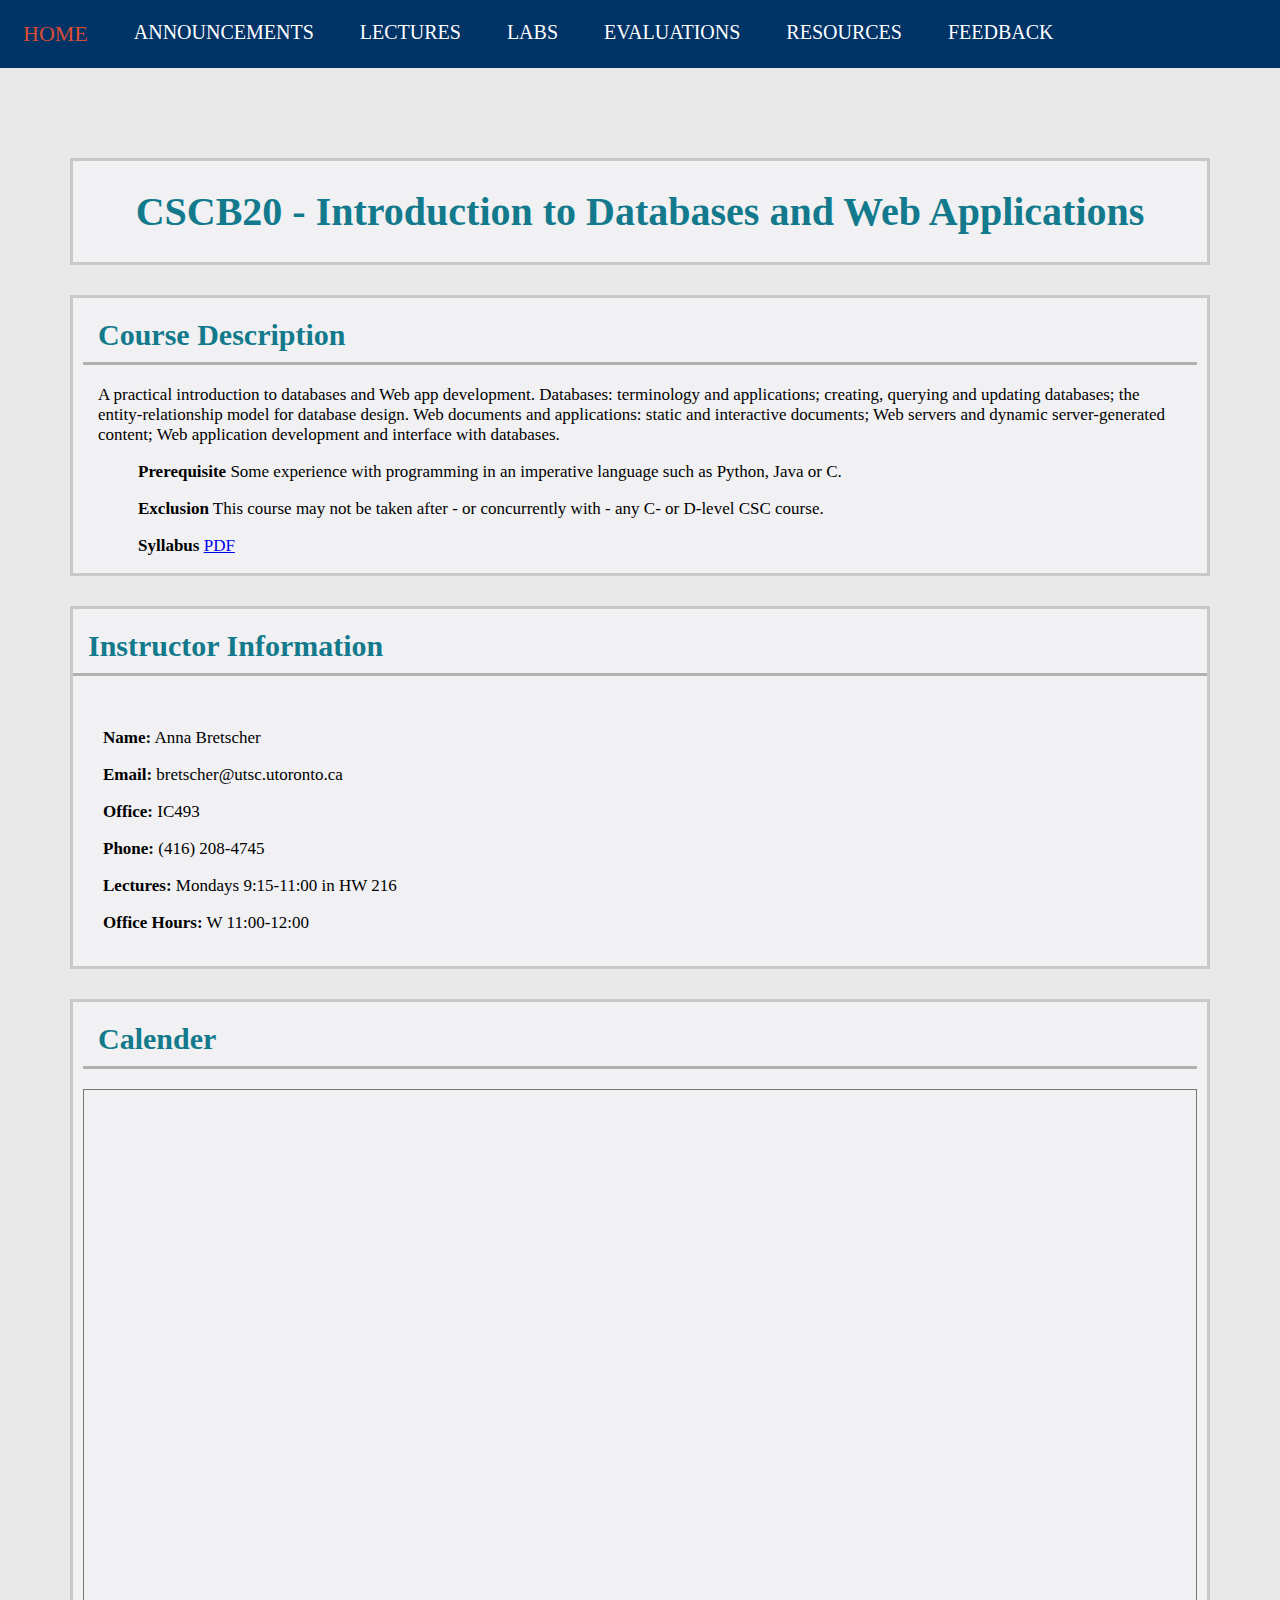
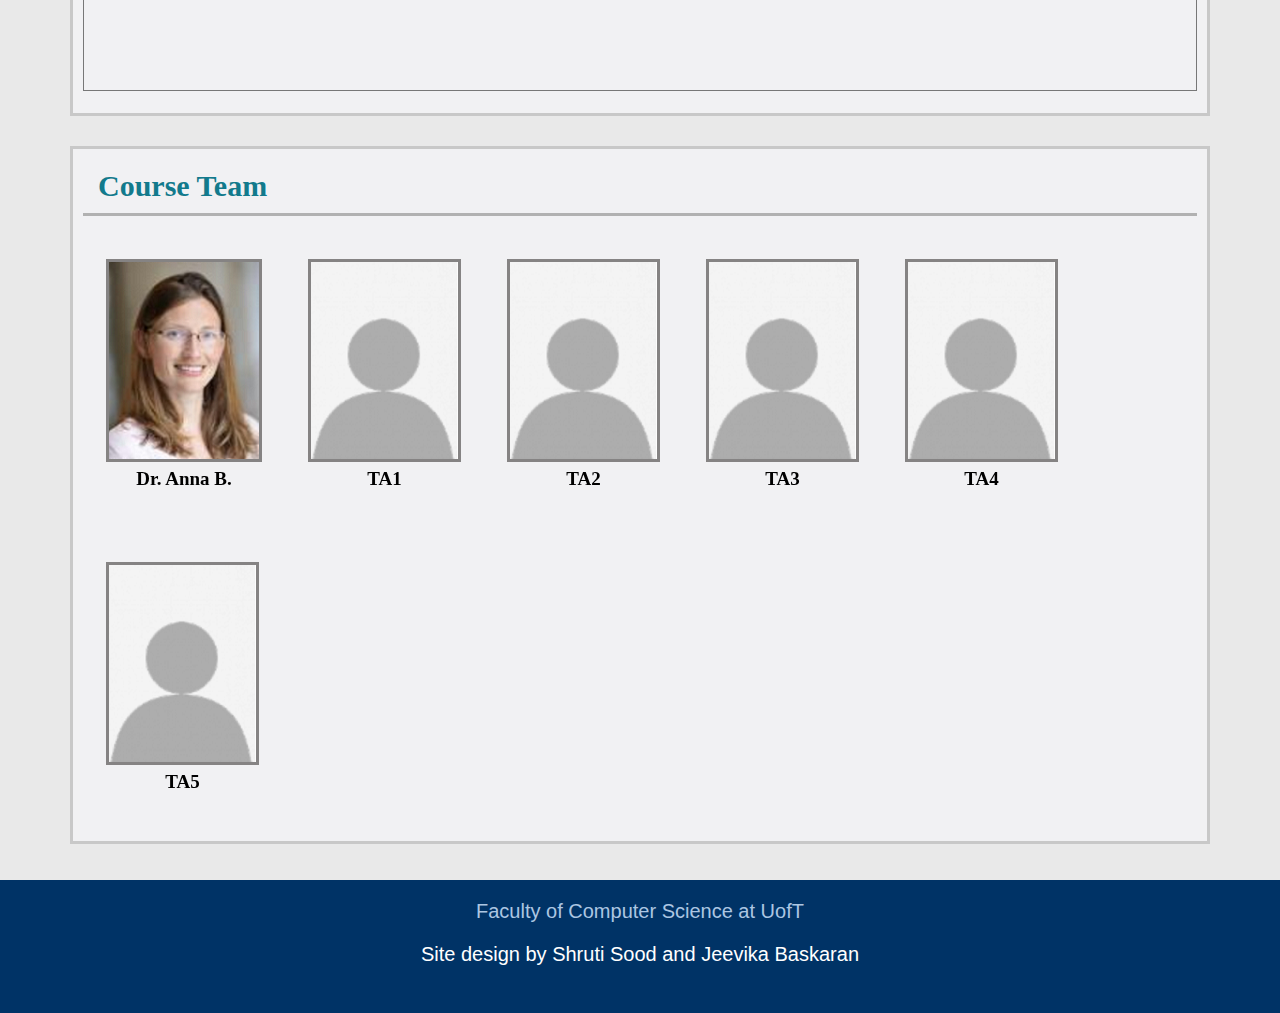
<file: Assignment2/src/index.html>
<!DOCTYPE html>	

<html>

<head>
	
	<title>Home Page</title>

	<link rel="stylesheet" type="text/css" href="static/StyleSheets/index.css">

</head>

<body>
	
	<div class = "navbar">

		<a href="index.html">HOME</a>
		<a href="announcements.html">ANNOUNCEMENTS</a>
		<a href="lectures.html">LECTURES</a>
		<a href="labs.html">LABS</a>
		<a href="evaluations.html">EVALUATIONS</a>
		<a href="resources.html">RESOURCES</a>
		<a href="feedback.html">FEEDBACK</a>

	</div>

	<div class = "main1">
		
		<section class="section1">
			
			<h1> CSCB20 - Introduction to Databases and Web Applications</h1>
		
		</section>
	
	</div>

	<div class = "main2">
		
		<section class="section2">
			
			<h1>Course Description</h1>

			<p>A practical introduction to databases and Web app development. Databases: terminology and applications; creating, querying and updating databases; the entity-relationship model for database design. Web documents and applications: static and interactive documents; Web servers and dynamic server-generated content; Web application development and interface with databases.</p>

			<ul>

				<li><p><strong>Prerequisite</strong> Some experience with programming in an imperative language such as Python, Java or C.</p></li>
				
				<li><p><strong>Exclusion</strong> This course may not be taken after - or concurrently with - any C- or D-level CSC course.</p></li>
				
				<li><p><strong>Syllabus</strong> <a href= static/PDF/Syllabus.pdf> PDF </a></p></li>
			
			</ul>
		
		</section>
	
	</div>

	<div class = "main3">
		
		<section class="section3">
			
			<h1>Instructor Information</h1>
			
			<div class = "AnnaInfo">
				    
				    <ul>
				    	
				    	<li><p><strong>Name:</strong> Anna Bretscher</p></li>
						
						<li><p><strong>Email:</strong> bretscher@utsc.utoronto.ca</p></li>
						
						<li><p><strong>Office:</strong> IC493</p></li>
						
						<li><p><strong>Phone:</strong> (416) 208-4745</p></li>
						
						<li><p><strong>Lectures:</strong> Mondays 9:15-11:00 in HW 216</p></li>
						
						<li><p><strong>Office Hours:</strong> W 11:00-12:00</p></li>
					
					</ul>
			
			</div>

			<br>
			<br>
		
		</section>
	
	</div>

	<div class = "main4">
		
		<section class="section4">
			
			<h1>Calender</h1>
			
			<div>
				
				<iframe src="https://calendar.google.com/calendar/embed?height=600&amp;wkst=1&amp;bgcolor=%23ffffff&amp;ctz=America%2FToronto&amp;src=Nm1hYzZmMzU3OG50OG10ZzM4M29zY2xqYnNAZ3JvdXAuY2FsZW5kYXIuZ29vZ2xlLmNvbQ&amp;src=MDdqczk4OW1hcXBiOWxlMHVzc2djdTZxcThAZ3JvdXAuY2FsZW5kYXIuZ29vZ2xlLmNvbQ&amp;color=%23D50000&amp;color=%23A79B8E" style="border:solid 1px #777" height="600" frameborder="0" scrolling="no"></iframe>

			</div>
			
			<br>
		
		</section>
	
	</div>

	<div class = "main5">
		
		<section class = "section5">
		
			<h1>Course Team</h1>
		
			<div id = teambox>
		
				<div  id = personbox>
		
					<img class="Img1", src="static/Images/Anna.png">
			
					<h4>Dr. Anna B.</h4>
			
				</div>

				<div  id = personbox>
			
					<img class="Img2", src="static/Images/TA.png">
			
					<h4>TA1</h4>
			
				</div>

				<div id = personbox>
			
					<img class="Img3", src="static/Images/TA.png">
			
					<h4>TA2</h4>
			
				</div>

				<div id = personbox>
			
					<img class="Img4", src="static/Images/TA.png">
			
					<h4>TA3</h4>
			
				</div>

				<div id = personbox>
			
					<img class="Img5", src="static/Images/TA.png">
			
					<h4>TA4</h4>
			
				</div>

				<div id = personbox>
			
					<img class="Img6", src="static/Images/TA.png">
			
					<h4>TA5</h4>
			
				</div>
			
			</div>
		
		</section>
	
	</div>

	<br><br>

	<div class = "footer">
		
		<a href="https://web.cs.toronto.edu/">Faculty of Computer Science at UofT</a>
		
		<p>Site design by Shruti Sood and Jeevika Baskaran</p>
	
	</div>

</body>

</html>
</file>
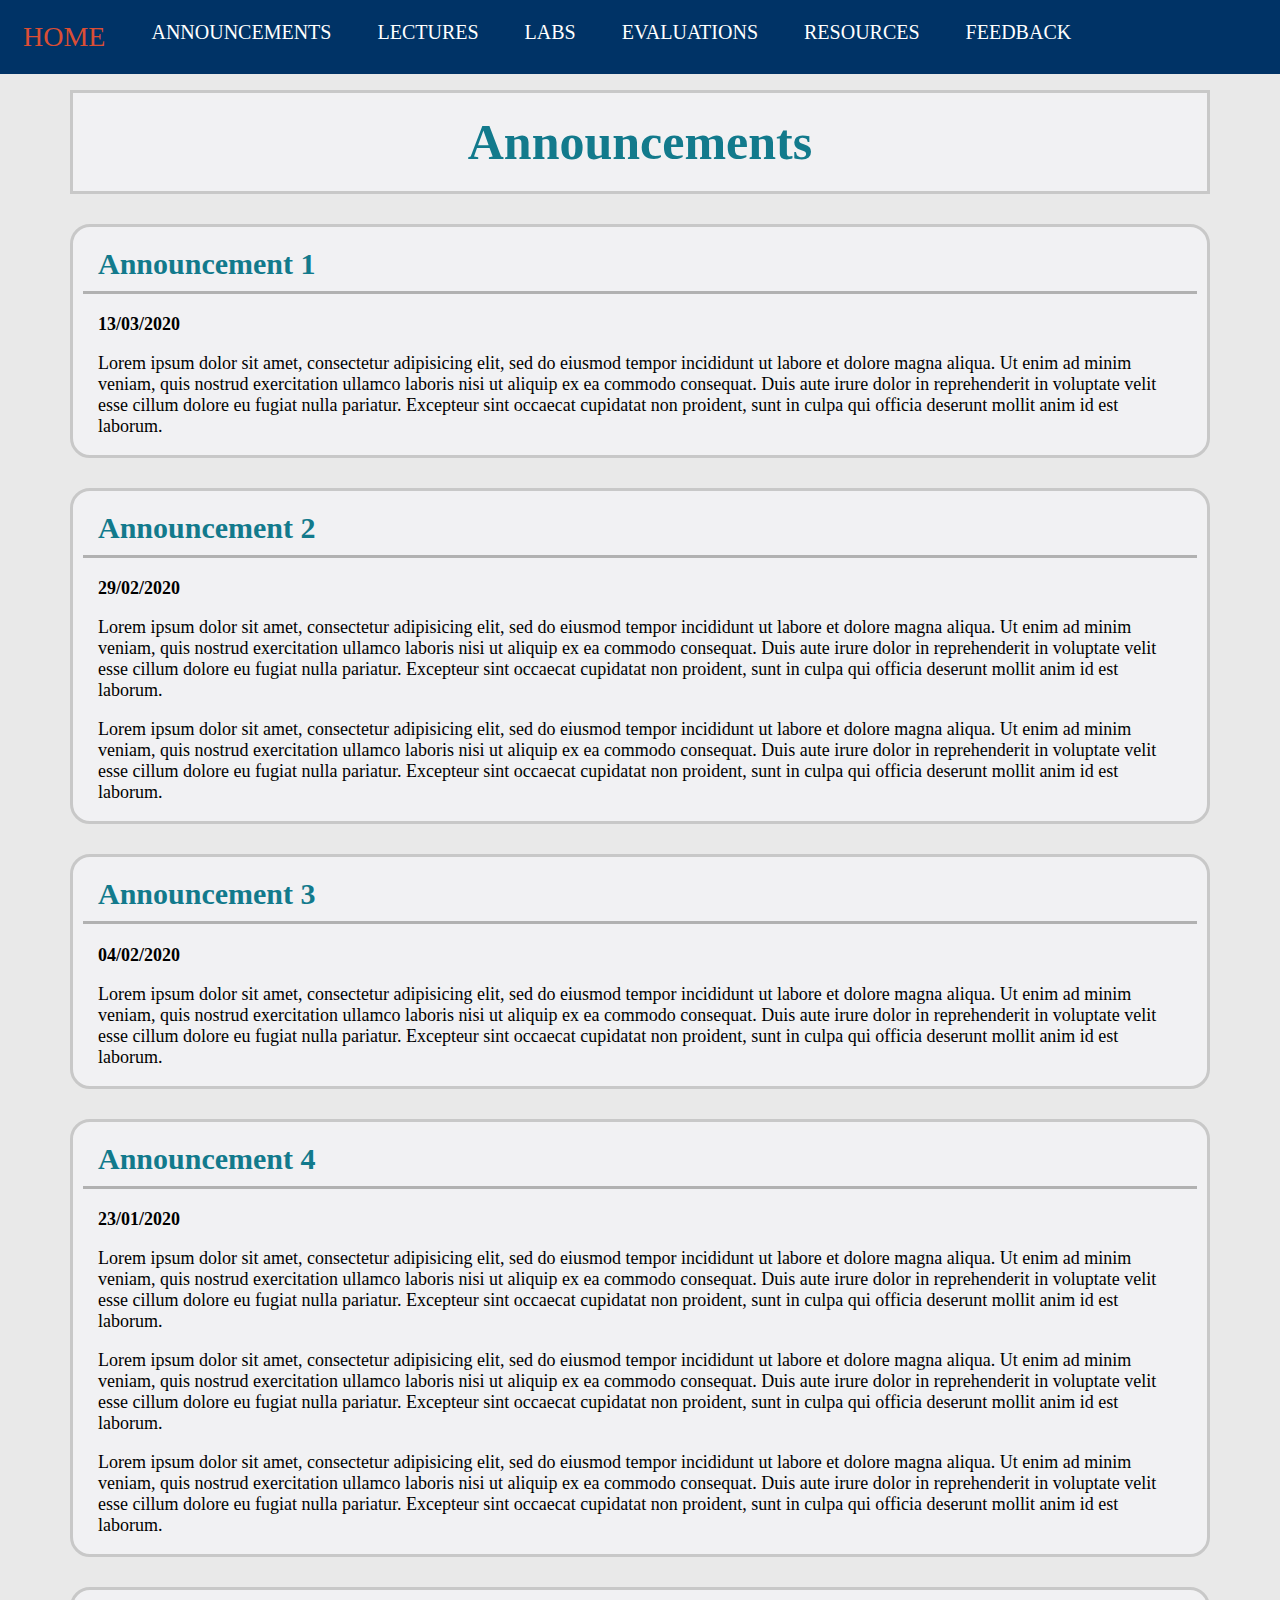
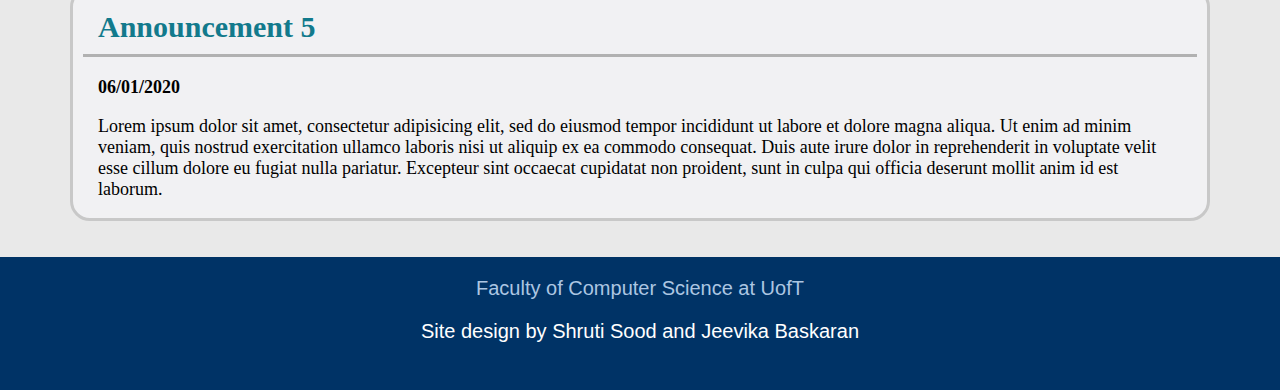
<file: Assignment2/src/announcements.html>
<!DOCTYPE html>	

<html>

<head>
	
	<title>Announcements</title>
	
	<link rel="stylesheet" type="text/css" href="static/StyleSheets/announcements.css">

</head>

<body>
	
	<div class = "navbar">

		<a href="index.html">HOME</a>
		<a href="announcements.html">ANNOUNCEMENTS</a>
		<a href="lectures.html">LECTURES</a>
		<a href="labs.html">LABS</a>
		<a href="evaluations.html">EVALUATIONS</a>
		<a href="resources.html">RESOURCES</a>
		<a href="feedback.html">FEEDBACK</a>
	
	</div>

	<div class = "main1">
		
		<section class="section1">
			
			<h1> Announcements</h1>
		
		</section>
	</div>

	<div class = "main2">
		
		<section class="section2">
			
			<h1>Announcement 1</h1>

			<p><strong>13/03/2020</strong></p>

			<p>Lorem ipsum dolor sit amet, consectetur adipisicing elit, sed do eiusmod
			tempor incididunt ut labore et dolore magna aliqua. Ut enim ad minim veniam,
			quis nostrud exercitation ullamco laboris nisi ut aliquip ex ea commodo
			consequat. Duis aute irure dolor in reprehenderit in voluptate velit esse
			cillum dolore eu fugiat nulla pariatur. Excepteur sint occaecat cupidatat non
			proident, sunt in culpa qui officia deserunt mollit anim id est laborum.<p>
		</section>

	</div>

	<div class = "main3">
		
		<section class="section3">
			
			<h1>Announcement 2</h1>

			<p><strong>29/02/2020</strong></p>

			<p>Lorem ipsum dolor sit amet, consectetur adipisicing elit, sed do eiusmod
			tempor incididunt ut labore et dolore magna aliqua. Ut enim ad minim veniam,
			quis nostrud exercitation ullamco laboris nisi ut aliquip ex ea commodo
			consequat. Duis aute irure dolor in reprehenderit in voluptate velit esse
			cillum dolore eu fugiat nulla pariatur. Excepteur sint occaecat cupidatat non
			proident, sunt in culpa qui officia deserunt mollit anim id est laborum.<p>
			
			<p>Lorem ipsum dolor sit amet, consectetur adipisicing elit, sed do eiusmod
			tempor incididunt ut labore et dolore magna aliqua. Ut enim ad minim veniam,
			quis nostrud exercitation ullamco laboris nisi ut aliquip ex ea commodo
			consequat. Duis aute irure dolor in reprehenderit in voluptate velit esse
			cillum dolore eu fugiat nulla pariatur. Excepteur sint occaecat cupidatat non
			proident, sunt in culpa qui officia deserunt mollit anim id est laborum.<p>
		
		</section>
	
	</div>

	<div class = "main4">
		
		<section class="section4">
			
			<h1>Announcement 3</h1>

			<p><strong>04/02/2020</strong></p>
			
			<p>Lorem ipsum dolor sit amet, consectetur adipisicing elit, sed do eiusmod
			tempor incididunt ut labore et dolore magna aliqua. Ut enim ad minim veniam,
			quis nostrud exercitation ullamco laboris nisi ut aliquip ex ea commodo
			consequat. Duis aute irure dolor in reprehenderit in voluptate velit esse
			cillum dolore eu fugiat nulla pariatur. Excepteur sint occaecat cupidatat non
			proident, sunt in culpa qui officia deserunt mollit anim id est laborum.<p>
		
		</section>
	
	</div>

	<div class = "main5">
		
		<section class = "section5">
			
			<h1>Announcement 4</h1>

			<p><strong>23/01/2020</strong></p>

			<p>Lorem ipsum dolor sit amet, consectetur adipisicing elit, sed do eiusmod
			tempor incididunt ut labore et dolore magna aliqua. Ut enim ad minim veniam,
			quis nostrud exercitation ullamco laboris nisi ut aliquip ex ea commodo
			consequat. Duis aute irure dolor in reprehenderit in voluptate velit esse
			cillum dolore eu fugiat nulla pariatur. Excepteur sint occaecat cupidatat non
			proident, sunt in culpa qui officia deserunt mollit anim id est laborum.<p>
			
			<p>Lorem ipsum dolor sit amet, consectetur adipisicing elit, sed do eiusmod
			tempor incididunt ut labore et dolore magna aliqua. Ut enim ad minim veniam,
			quis nostrud exercitation ullamco laboris nisi ut aliquip ex ea commodo
			consequat. Duis aute irure dolor in reprehenderit in voluptate velit esse
			cillum dolore eu fugiat nulla pariatur. Excepteur sint occaecat cupidatat non
			proident, sunt in culpa qui officia deserunt mollit anim id est laborum.<p>
			
			<p>Lorem ipsum dolor sit amet, consectetur adipisicing elit, sed do eiusmod
			tempor incididunt ut labore et dolore magna aliqua. Ut enim ad minim veniam,
			quis nostrud exercitation ullamco laboris nisi ut aliquip ex ea commodo
			consequat. Duis aute irure dolor in reprehenderit in voluptate velit esse
			cillum dolore eu fugiat nulla pariatur. Excepteur sint occaecat cupidatat non
			proident, sunt in culpa qui officia deserunt mollit anim id est laborum.<p>
		
		</section>
	
	</div>

	<div class = "main6">
		
		<section class = "section6">
			
			<h1>Announcement 5</h1>

			<p><strong>06/01/2020</strong></p>

			<p>Lorem ipsum dolor sit amet, consectetur adipisicing elit, sed do eiusmod
			tempor incididunt ut labore et dolore magna aliqua. Ut enim ad minim veniam,
			quis nostrud exercitation ullamco laboris nisi ut aliquip ex ea commodo
			consequat. Duis aute irure dolor in reprehenderit in voluptate velit esse
			cillum dolore eu fugiat nulla pariatur. Excepteur sint occaecat cupidatat non
			proident, sunt in culpa qui officia deserunt mollit anim id est laborum.<p>
		
		</section>
	
	</div>

	<br>
	<br>
	
	<div class = "footer">
		
		<a href="https://web.cs.toronto.edu/">Faculty of Computer Science at UofT</a>
		
		<p>Site design by Shruti Sood and Jeevika Baskaran</p>
	
	</div>

</body>

</html>
</file>
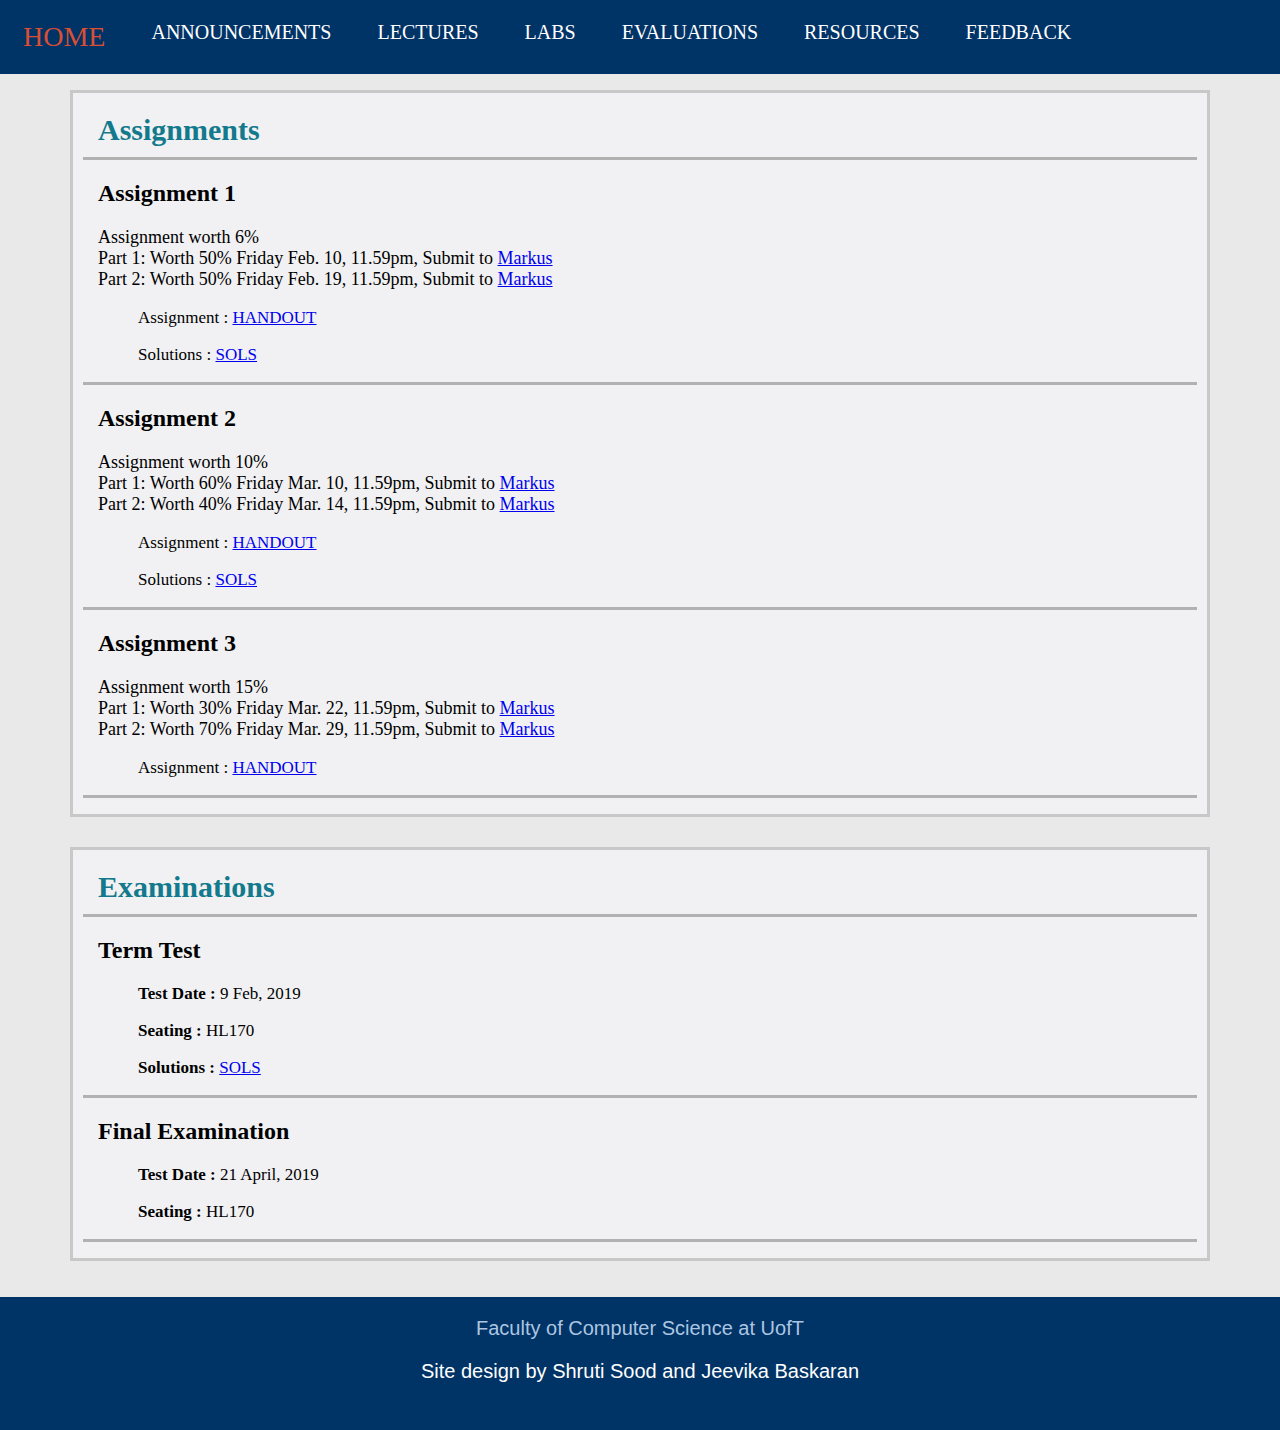
<file: Assignment2/src/evaluations.html>
<!DOCTYPE html>	

<html>

<head>

	<title>	Evaluations</title>

	<link rel="stylesheet" type="text/css" href="static/StyleSheets/evaluations.css">

</head>

<body>

	<div class = "navbar">

		<a href="index.html">HOME</a>
		<a href="announcements.html">ANNOUNCEMENTS</a>
		<a href="lectures.html">LECTURES</a>
		<a href="labs.html">LABS</a>
		<a href="evaluations.html">EVALUATIONS</a>
		<a href="resources.html">RESOURCES</a>
		<a href="feedback.html">FEEDBACK</a>
	
	</div>

	<div class = "main1">
	 
	 	<section class="section2">
			
			<h1>Assignments</h1>

			<h2>Assignment 1</h2>
			
			<p>Assignment worth 6%<br>Part 1: Worth 50% Friday Feb. 10, 11.59pm, Submit to <a href= https://markus.utsc.utoronto.ca/>Markus</a><br>
			Part 2: Worth 50% Friday Feb. 19, 11.59pm, Submit to <a href= https://markus.utsc.utoronto.ca/>Markus</a></p>
			
			<ul>
	 
	 			<li><p>Assignment : <a href= static/PDF/AssgnHandout.pdf>HANDOUT</a></p></li>
	
				<li><p>Solutions : <a href= static/PDF/AssgnSols.pdf>SOLS</a></p></li>
	
			</ul>

			<h2>Assignment 2</h2>
			
			<p>Assignment worth 10%<br>Part 1: Worth 60% Friday Mar. 10, 11.59pm, Submit to <a href= https://markus.utsc.utoronto.ca/>Markus</a><br>
			Part 2: Worth 40% Friday Mar. 14, 11.59pm, Submit to <a href= https://markus.utsc.utoronto.ca/>Markus</a></p>
			
			<ul>
				
				<li><p>Assignment : <a href= static/PDF/AssgnHandout.pdf>HANDOUT</a></p></li>
				
				<li><p>Solutions : <a href= static/PDF/AssgnSols.pdf>SOLS</a></p></li>
			
			</ul>

			<h2>Assignment 3</h2>
			
			<p>Assignment worth 15%<br>Part 1: Worth 30% Friday Mar. 22, 11.59pm, Submit to <a href= https://markus.utsc.utoronto.ca/>Markus</a><br>
			Part 2: Worth 70% Friday Mar. 29, 11.59pm, Submit to <a href= https://markus.utsc.utoronto.ca/>Markus</a></p>
			
			<ul>
				
				<li><p>Assignment : <a href= static/PDF/AssgnHandout.pdf>HANDOUT</a></p></li>
			
			</ul>

		</section>
	
	</div>

	<div class = "main2">
	
		<section class="section2">
			
			<h1>Examinations</h1>

			<h2>Term Test</h2>

			<ul>
	
				<li><p><strong>Test Date : </strong>9 Feb, 2019</p></li>
	
				<li><p><strong>Seating : </strong>HL170</p></li>
	
				<li><p><strong>Solutions : </strong><a href= static/PDF/MidtermSol.pdf>SOLS</a></p></li>
	
			</ul>

			<h2>Final Examination</h2>

			<ul>
	
				<li><p><strong>Test Date : </strong>21 April, 2019</p></li>
	
				<li><p><strong>Seating : </strong>HL170</p></li>
		
			</ul>

		</section>
	
	</div>

	<br>
	<br>
	
	<div class = "footer">
		
		<a href="https://web.cs.toronto.edu/">Faculty of Computer Science at UofT</a>
		
		<p>Site design by Shruti Sood and Jeevika Baskaran</p>
	
	</div>

</body>

</html>
</file>
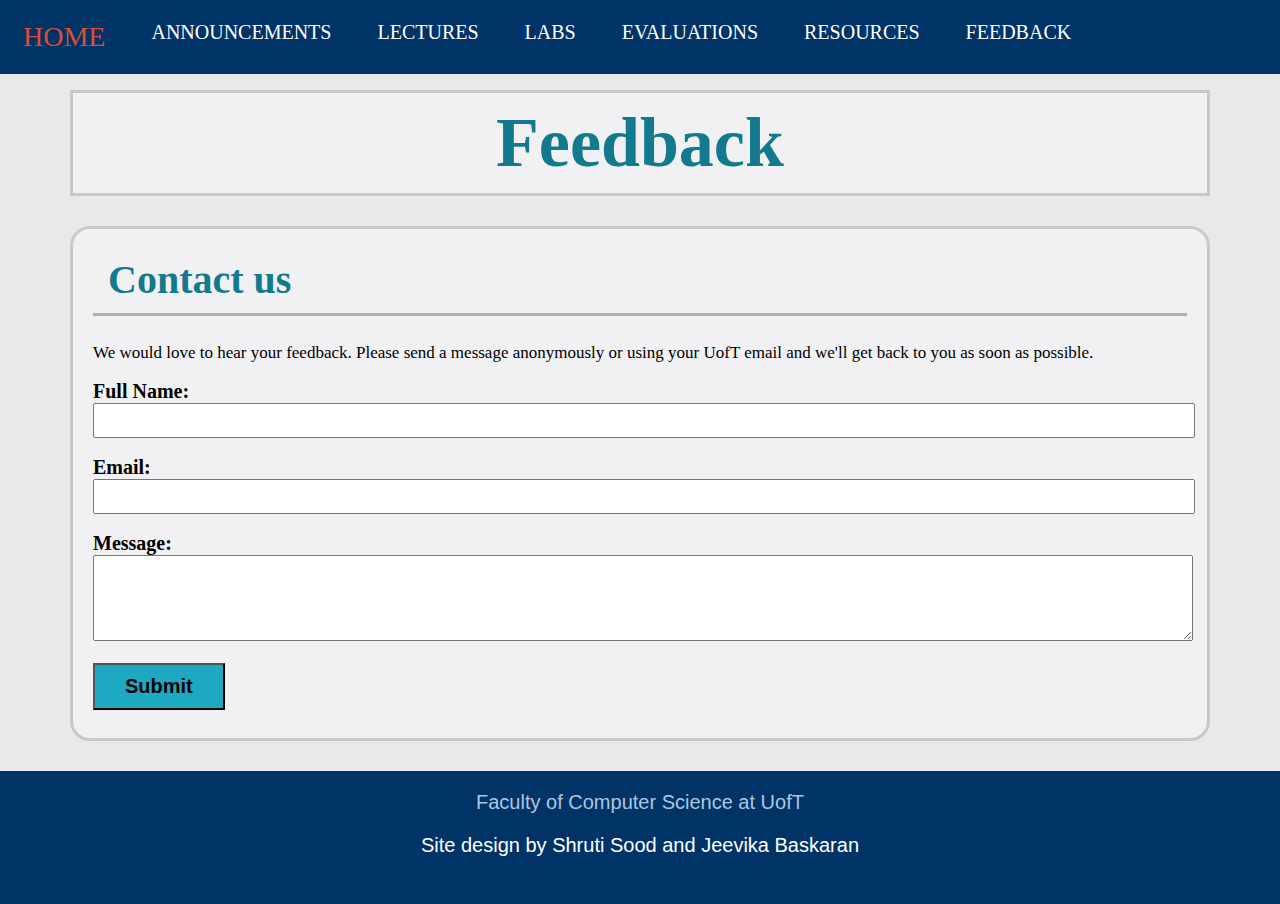
<file: Assignment2/src/feedback.html>
<!DOCTYPE html>	

<html>

<head>

	<title>	Feedback</title>

	<link rel="stylesheet" type="text/css" href="static/StyleSheets/feedback.css">

</head>

<body>

	<div class = "navbar">

		<a href="index.html">HOME</a>
		<a href="announcements.html">ANNOUNCEMENTS</a>
		<a href="lectures.html">LECTURES</a>
		<a href="labs.html">LABS</a>
		<a href="evaluations.html">EVALUATIONS</a>
		<a href="resources.html">RESOURCES</a>
		<a href="feedback.html">FEEDBACK</a>

	</div>


	<div class = "main1">
		
		<section class="section1">
		
			<h1>Feedback</h1>
		
		</section>
	
	</div>

	<div class = "main2">
	
		<section class="section2">
	
			<h1> Contact us </h1>
	
			<p> We would love to hear your feedback. Please send a message anonymously or using your UofT email and we'll get back to you as soon as possible.</p>

			<div class = "formsection">
	
				<form>
	
					<label for = "Fullname"><strong>Full Name: </strong></label>
	
					<input type = "text" id="Fullname" name = "Fullname">
	
					<br> </br>

					<label for = "Email" ><strong>Email: </strong></label>
	
					<input type = "text" id="Email" name = "Email">
	
					<br></br>

					<label for = "Message"><strong>Message: </strong></label>

					<textarea id="Message" name = "Message" style = "height: 80px"></textarea>

					<br></br>

					<input type = "Submit" value = "Submit">

				</form>
			
			</div>
			
			<br>
	
	</section>

</div>

<div class = "footer">
	
	<a href="https://web.cs.toronto.edu/">Faculty of Computer Science at UofT</a>
	
	<p>Site design by Shruti Sood and Jeevika Baskaran</p>

</div>

</body>

</html>
</file>
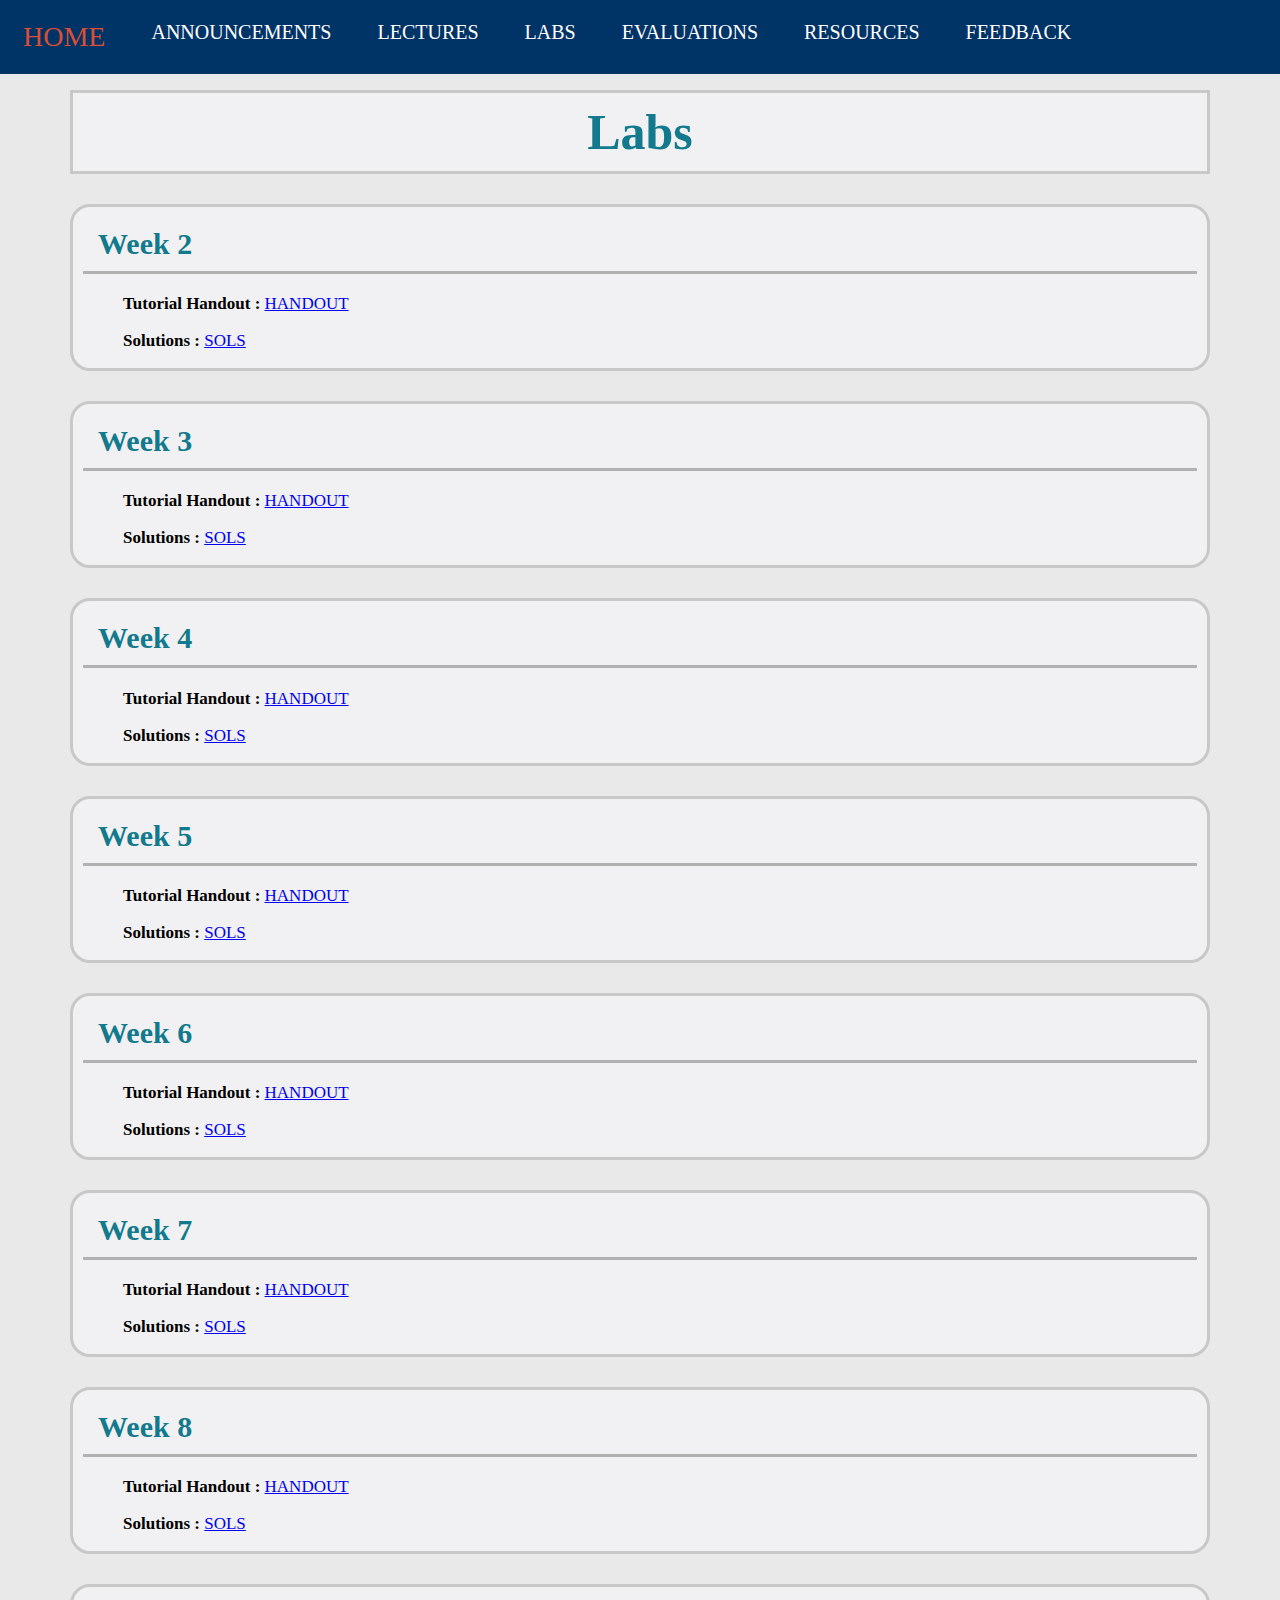
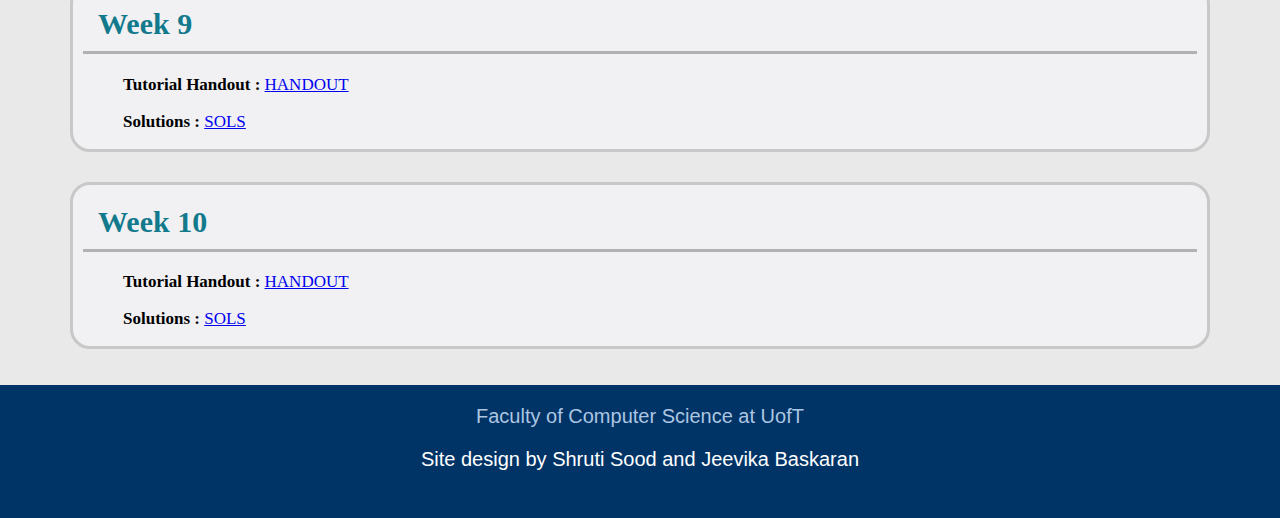
<file: Assignment2/src/labs.html>
<!DOCTYPE html>	

<html>

<head>

	<title>Labs</title>

	<link rel="stylesheet" type="text/css" href="static/StyleSheets/labs.css">

</head>

<body>

	<div class = "navbar">

		<a href="index.html">HOME</a>
		<a href="announcements.html">ANNOUNCEMENTS</a>
		<a href="lectures.html">LECTURES</a>
		<a href="labs.html">LABS</a>
		<a href="evaluations.html">EVALUATIONS</a>
		<a href="resources.html">RESOURCES</a>
		<a href="feedback.html">FEEDBACK</a>

	</div>

	<div class = "main1">

		<section class="section1">

			<h1>Labs</h1>

		</section>

	</div>

	<div class = "main2">
		
		<section class="section2">
			
			<h1>Week 2</h1>

			<ul>
		
				<li><p><strong>Tutorial Handout : </strong><a href= static/PDF/LabHandout.pdf>HANDOUT</a></p></li>
		
				<li><p><strong>Solutions : </strong><a href= static/PDF/LabSol.pdf>SOLS</a></p></li>
		
			</ul>
		
		</section>
	
	</div>

	<div class = "main2">
		
		<section class="section2">
			
			<h1>Week 3</h1>

			<ul>
		 
		 		<li><p><strong>Tutorial Handout : </strong><a href= static/PDF/LabHandout.pdf>HANDOUT</a></p></li>
		
				<li><p><strong>Solutions : </strong><a href= static/PDF/LabSol.pdf>SOLS</a></p></li>
		
			</ul>
		
		</section>
	
	</div>

	<div class = "main2">
	
		<section class="section2">
			
			<h1>Week 4</h1>

			<ul>
	
				<li><p><strong>Tutorial Handout : </strong><a href= static/PDF/LabHandout.pdf>HANDOUT</a></p></li>
	
				<li><p><strong>Solutions : </strong><a href= static/PDF/LabSol.pdf>SOLS</a></p></li>
	
			</ul>
		
		</section>
	
	</div>

	<div class = "main2">
	
		<section class="section2">
			
			<h1>Week 5</h1>

			<ul>
	
				<li><p><strong>Tutorial Handout : </strong><a href= static/PDF/LabHandout.pdf>HANDOUT</a></p></li>
	
				<li><p><strong>Solutions : </strong><a href= static/PDF/LabSol.pdf>SOLS</a></p></li>
		
		</section>
	
	</div>

	<div class = "main2">
	
		<section class="section2">
			
			<h1>Week 6</h1>

			<ul>
	
				<li><p><strong>Tutorial Handout : </strong><a href= static/PDF/LabHandout.pdf>HANDOUT</a></p></li>
	
				<li><p><strong>Solutions : </strong><a href= static/PDF/LabSol.pdf>SOLS</a></p></li>
	
			</ul>
		
		</section>
	
	</div>

	<div class = "main2">
	
		<section class="section2">
			
			<h1>Week 7</h1>

			<ul>
				
				<li><p><strong>Tutorial Handout : </strong><a href= static/PDF/LabHandout.pdf>HANDOUT</a></p></li>
				
				<li><p><strong>Solutions : </strong><a href= static/PDF/LabSol.pdf>SOLS</a></p></li>
			
			</ul>
		
		</section>
	
	</div>

	<div class = "main2">
		
		<section class="section2">
			
			<h1>Week 8</h1>

			<ul>
				
				<li><p><strong>Tutorial Handout : </strong><a href= static/PDF/LabHandout.pdf>HANDOUT</a></p></li>
				
				<li><p><strong>Solutions : </strong><a href= static/PDF/LabSol.pdf>SOLS</a></p></li>
			
			</ul>
		
		</section>
	
	</div>

	<div class = "main2">
		
		<section class="section2">
			
			<h1>Week 9</h1>

			<ul>
		
				<li><p><strong>Tutorial Handout : </strong><a href= static/PDF/LabHandout.pdf>HANDOUT</a></p></li>
		
				<li><p><strong>Solutions : </strong><a href= static/PDF/LabSol.pdf>SOLS</a></p></li>
		
			</ul>
		
		</section>
	
	</div>

	<div class = "main2">
		
		<section class="section2">
			
			<h1>Week 10</h1>

			<ul>
				
				<li><p><strong>Tutorial Handout : </strong><a href= static/PDF/LabHandout.pdf>HANDOUT</a></p></li>
				
				<li><p><strong>Solutions : </strong><a href= static/PDF/LabSol.pdf>SOLS</a></p></li>
			
			</ul>
		
		</section>
	
	</div>

	
	<br>
	<br>

	<div class = "footer">
		
		<a href="https://web.cs.toronto.edu/">Faculty of Computer Science at UofT</a>
		
		<p>Site design by Shruti Sood and Jeevika Baskaran</p>
	
	</div>

</body>

</html>
</file>
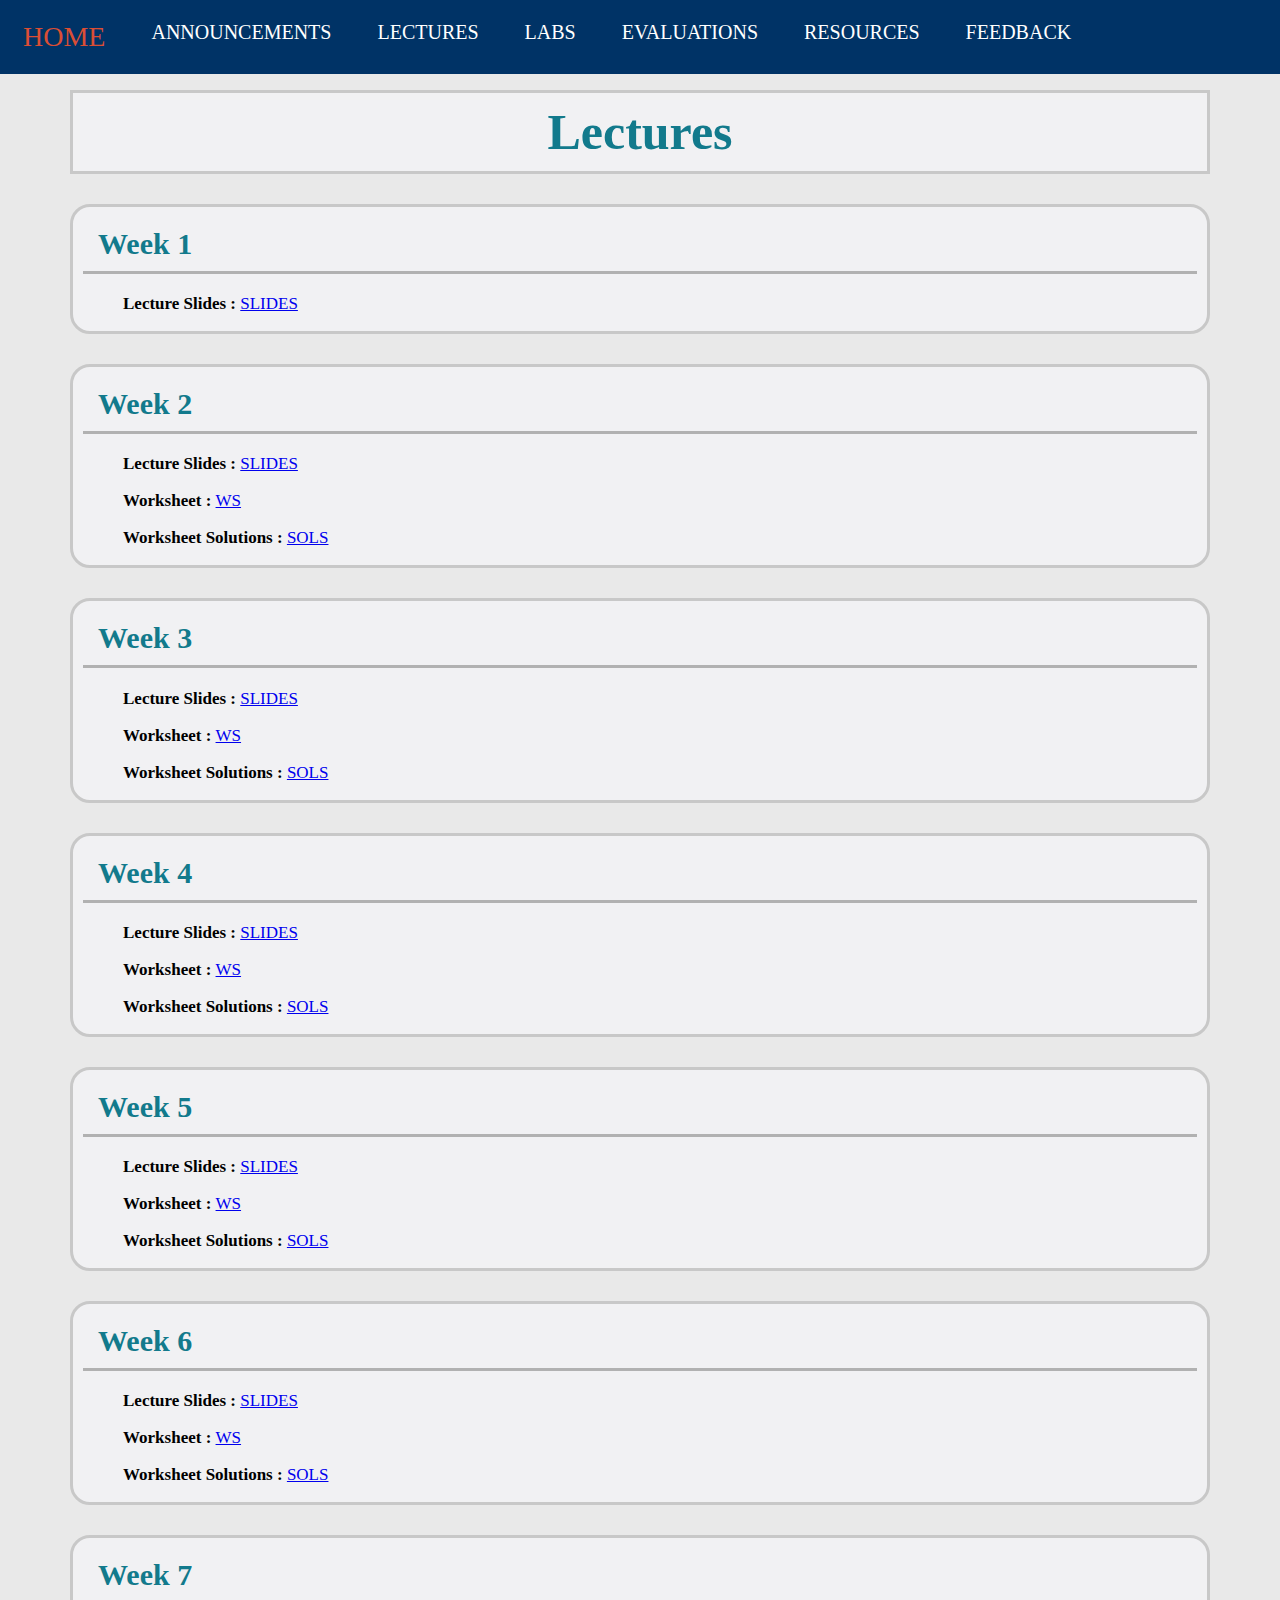
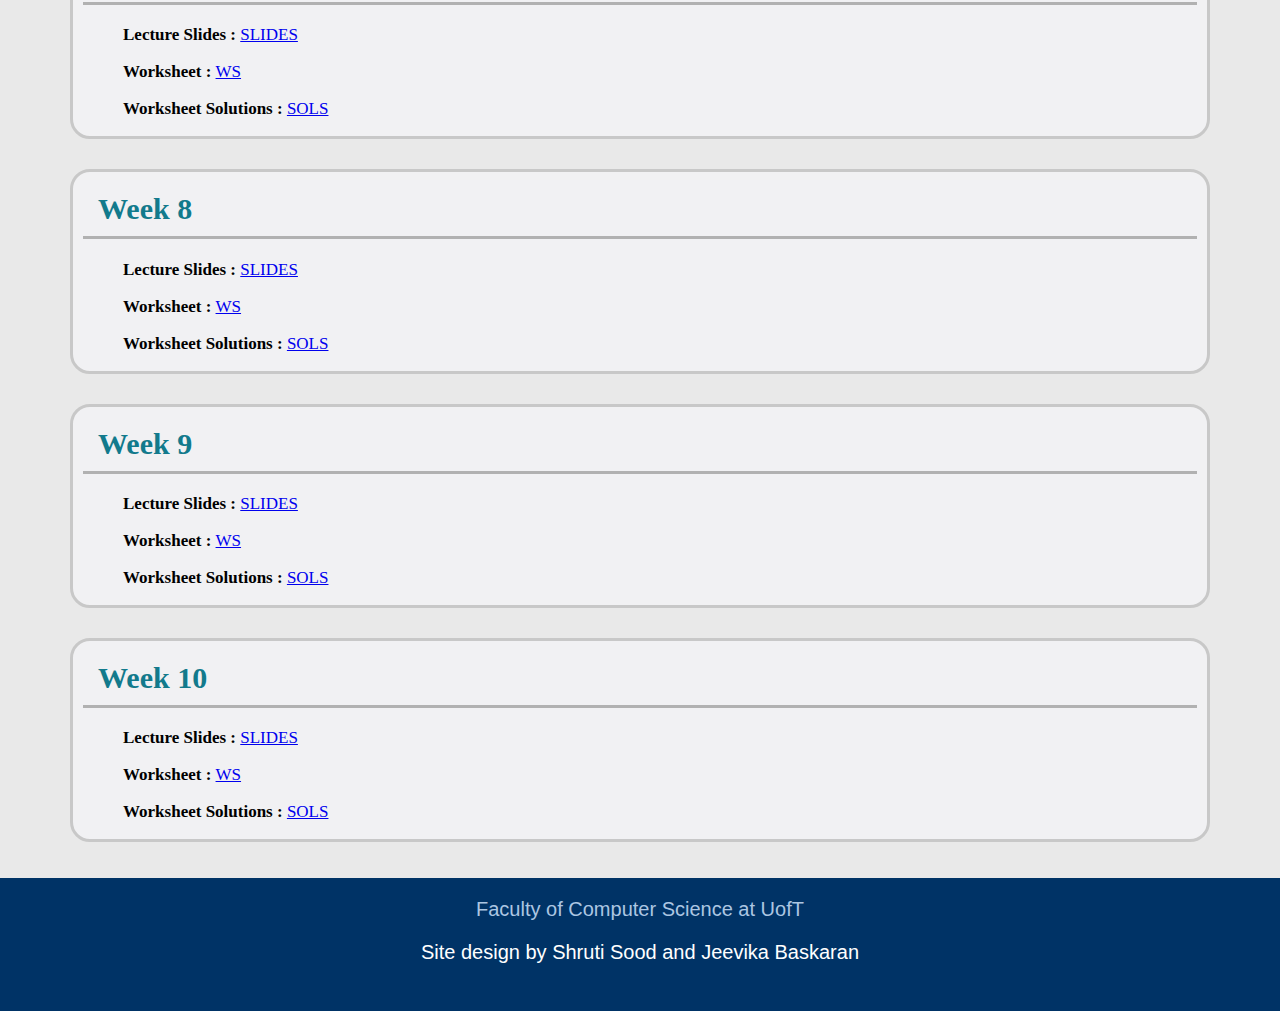
<file: Assignment2/src/lectures.html>
<!DOCTYPE html>	

<html>

<head>

	<title>Lectures</title>

	<link rel="stylesheet" type="text/css" href="static/StyleSheets/lectures.css">

</head>

<body>

	<div class = "navbar">

		<a href="index.html">HOME</a>
		<a href="announcements.html">ANNOUNCEMENTS</a>
		<a href="lectures.html">LECTURES</a>
		<a href="labs.html">LABS</a>
		<a href="evaluations.html">EVALUATIONS</a>
		<a href="resources.html">RESOURCES</a>
		<a href="feedback.html">FEEDBACK</a>

	</div>

	<div class = "main1">

		<section class="section1">

			<h1>Lectures</h1>

		</section>

	</div>

	<div class = "main2">

		<section class="section2">
			
			<h1>Week 1</h1>

			<ul>

				<li><p><strong>Lecture Slides : </strong><a href= static/PDF/LectureSlides.pdf>SLIDES</a></p></li>

			</ul>
		
		</section>

	</div>

	<div class = "main2">

		<section class="section2">
			
			<h1>Week 2</h1>

			<ul>

				<li><p><strong>Lecture Slides : </strong><a href= static/PDF/LectureSlides.pdf>SLIDES</a></p></li>
				
				<li><p><strong>Worksheet : </strong><a href= static/PDF/Worksheet.pdf>WS</a></p></li>
				
				<li><p><strong>Worksheet Solutions : </strong><a href= static/PDF/WorksheetSol.pdf>SOLS</a></p></li>

			</ul>
		
		</section>
	
	</div>

	<div class = "main2">

		<section class="section2">
			
			<h1>Week 3</h1>

			<ul>

				<li><p><strong>Lecture Slides : </strong><a href= static/PDF/LectureSlides.pdf>SLIDES</a></p></li>

				<li><p><strong>Worksheet : </strong><a href= static/PDF/Worksheet.pdf>WS</a></p></li>

				<li><p><strong>Worksheet Solutions : </strong><a href= static/PDF/WorksheetSol.pdf>SOLS</a></p></li>

			</ul>
		
		</section>

	</div>

	<div class = "main2">

		<section class="section2">
			
			<h1>Week 4</h1>

			<ul>

				<li><p><strong>Lecture Slides : </strong><a href= static/PDF/LectureSlides.pdf>SLIDES</a></p></li>

				<li><p><strong>Worksheet : </strong><a href= static/PDF/Worksheet.pdf>WS</a></p></li>

				<li><p><strong>Worksheet Solutions : </strong><a href= static/PDF/WorksheetSol.pdf>SOLS</a></p></li>

			</ul>
		
		</section>

	</div>

	<div class = "main2">

		<section class="section2">
			
			<h1>Week 5</h1>

			<ul>

				<li><p><strong>Lecture Slides : </strong><a href= static/PDF/LectureSlides.pdf>SLIDES</a></p></li>

				<li><p><strong>Worksheet : </strong><a href= static/PDF/Worksheet.pdf>WS</a></p></li>

				<li><p><strong>Worksheet Solutions : </strong><a href= static/PDF/WorksheetSol.pdf>SOLS</a></p></li>

			</ul>
		
		</section>

	</div>

	<div class = "main2">

		<section class="section2">
			
			<h1>Week 6</h1>

			<ul>

				<li><p><strong>Lecture Slides : </strong><a href= static/PDF/LectureSlides.pdf>SLIDES</a></p></li>

				<li><p><strong>Worksheet : </strong><a href= static/PDF/Worksheet.pdf>WS</a></p></li>

				<li><p><strong>Worksheet Solutions : </strong><a href= static/PDF/WorksheetSol.pdf>SOLS</a></p></li>

			</ul>
		
		</section>

	</div>

	<div class = "main2">

		<section class="section2">
			
			<h1>Week 7</h1>

			<ul>

				<li><p><strong>Lecture Slides : </strong><a href= static/PDF/LectureSlides.pdf>SLIDES</a></p></li>

				<li><p><strong>Worksheet : </strong><a href= static/PDF/Worksheet.pdf>WS</a></p></li>

				<li><p><strong>Worksheet Solutions : </strong><a href= static/PDF/WorksheetSol.pdf>SOLS</a></p></li>

			</ul>
		
		</section>

	</div>

	<div class = "main2">

		<section class="section2">
			
			<h1>Week 8</h1>

			<ul>

				<li><p><strong>Lecture Slides : </strong><a href= static/PDF/LectureSlides.pdf>SLIDES</a></p></li>

				<li><p><strong>Worksheet : </strong><a href= static/PDF/Worksheet.pdf>WS</a></p></li>

				<li><p><strong>Worksheet Solutions : </strong><a href= static/PDF/WorksheetSol.pdf>SOLS</a></p></li>

			</ul>
		
		</section>

	</div>

	<div class = "main2">

		<section class="section2">
			
			<h1>Week 9</h1>

			<ul>

				<li><p><strong>Lecture Slides : </strong><a href= static/PDF/LectureSlides.pdf>SLIDES</a></p></li>

				<li><p><strong>Worksheet : </strong><a href= static/PDF/Worksheet.pdf>WS</a></p></li>

				<li><p><strong>Worksheet Solutions : </strong><a href= static/PDF/WorksheetSol.pdf>SOLS</a></p></li>

			</ul>
		
		</section>

	</div>

	<div class = "main2">

		<section class="section2">
			
			<h1>Week 10</h1>

			<ul>

				<li><p><strong>Lecture Slides : </strong><a href= static/PDF/LectureSlides.pdf>SLIDES</a></p></li>

				<li><p><strong>Worksheet : </strong><a href= static/PDF/Worksheet.pdf>WS</a></p></li>

				<li><p><strong>Worksheet Solutions : </strong><a href= static/PDF/WorksheetSol.pdf>SOLS</a></p></li>

			</ul>
		
		</section>

	</div>

	<br>
	<br>

	<div class = "footer">

		<a href="https://web.cs.toronto.edu/">Faculty of Computer Science at UofT</a>

		<p>Site design by Shruti Sood and Jeevika Baskaran</p>

	</div>

</body>

</html>
</file>
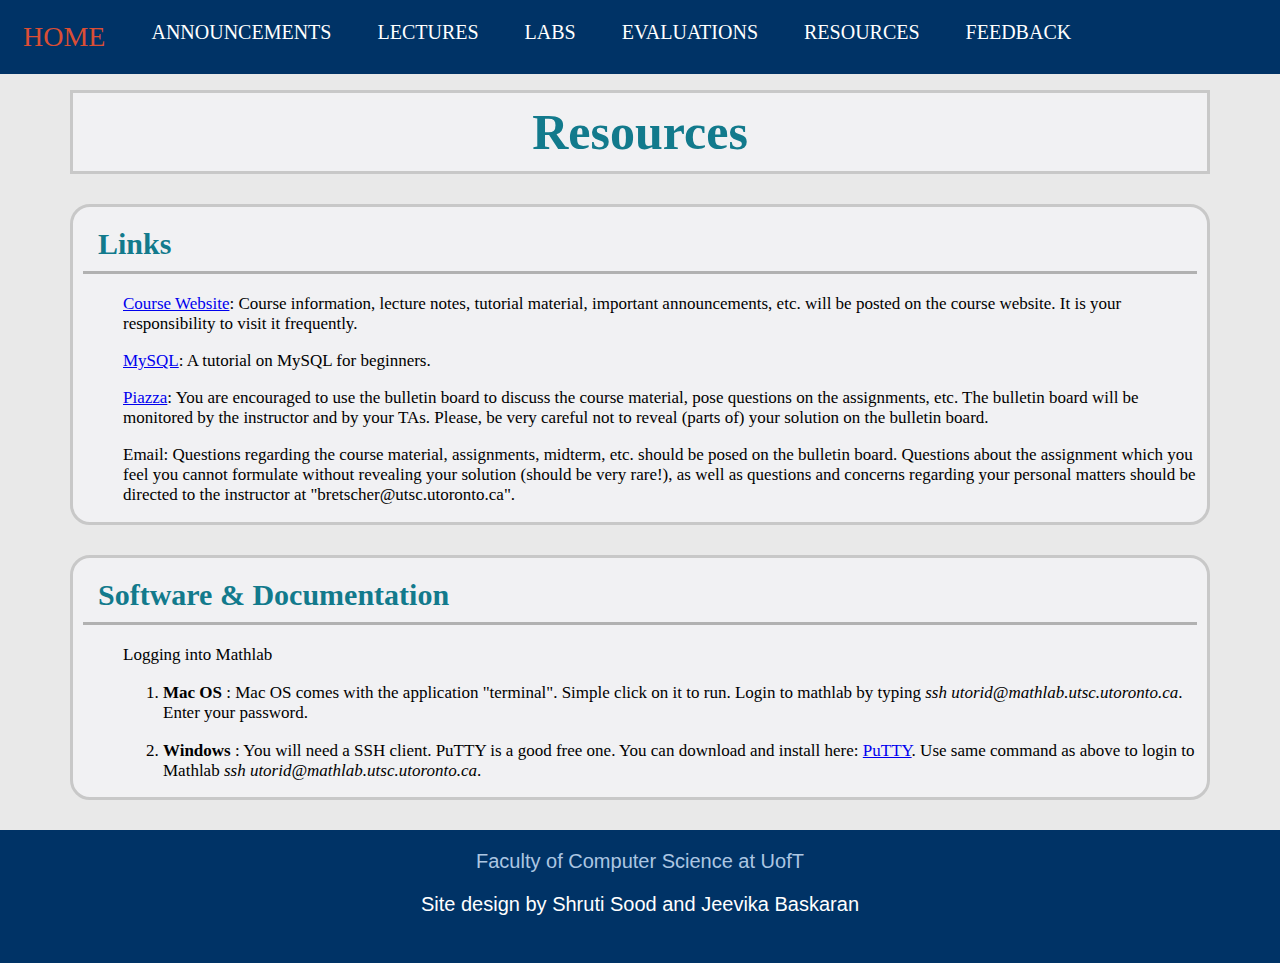
<file: Assignment2/src/resources.html>
<!DOCTYPE html>	

<html>

<head>
	
	<title>Resources</title>
	
	<link rel="stylesheet" type="text/css" href="static/StyleSheets/resources.css">

</head>

<body>
	
	<div class = "navbar">
	
		<a href="index.html">HOME</a>
		<a href="announcements.html">ANNOUNCEMENTS</a>
		<a href="lectures.html">LECTURES</a>
		<a href="labs.html">LABS</a>
		<a href="evaluations.html">EVALUATIONS</a>
		<a href="resources.html">RESOURCES</a>
		<a href="feedback.html">FEEDBACK</a>
	
	</div>

	<div class = "main1">
		
		<section class="section1">
			
			<h1>Resources</h1>
		
		</section>
	
	</div>

	<div class = "main2">
	
		<section class="section2">
	
			<h1> Links </h1>
	
			<ul>
	
				<li><p><a href="index.html">Course Website</a>: Course information, lecture notes, tutorial material, important announcements, etc. will be posted on the course website. It is your responsibility to visit it frequently.</p></li>	
		
				<li><p><a href="http://code.tutsplus.com/tutorials/sql-for-beginners--net-8200"> MySQL</a>: A tutorial on MySQL for beginners.</p></li>
		
				<li><p><a href="https://piazza.com/utoronto.ca/winter2017/cscb20">Piazza</a>: You are encouraged to use the bulletin board to discuss the course material, pose questions on the assignments, etc. The bulletin board will be monitored by the instructor and by your TAs. Please, be very careful not to reveal (parts of) your solution on the bulletin board.</p></li>
				
				<li><p>Email: Questions regarding the course material, assignments, midterm, etc. should be posed on the bulletin board. Questions about the assignment which you feel you cannot formulate without revealing your solution (should be very rare!), as well as questions and concerns regarding your personal matters should be directed to the instructor at "bretscher@utsc.utoronto.ca".</p></li>
				
			</ul>
		
		</section>

	</div>

	<div class = "main2">

		<section class="section2">
			
			<h1> Software & Documentation </h1>
			
			<ul>
				<li> Logging into Mathlab </li>
				
				<ol>
					
					<br>
					
					<li> <b> Mac OS </b>: Mac OS comes with the application "terminal". Simple click on it to run. Login to mathlab by typing <i> ssh utorid@mathlab.utsc.utoronto.ca</i>. Enter your password.</li><br>
					
					<li> <b> Windows </b>: You will need a SSH client. PuTTY is a good free one. You can download and install here:  <a href="http://www.putty.org/">PuTTY</a>. Use same command as above to login to Mathlab <i>ssh utorid@mathlab.utsc.utoronto.ca</i>. </li>
				
				</ol>
			
			</ul>
		
		</section>	
	
	</div>
	
	<div class = "footer">

		<a href="https://web.cs.toronto.edu/">Faculty of Computer Science at UofT</a>
		
		<p>Site design by Shruti Sood and Jeevika Baskaran</p>
	
	</div>

</body>

</html>
</file>
<file: Assignment2/src/static/StyleSheets/index.css>
body {
  margin:0px;
  border:0px;
  padding:0px; 
  background-color: #E9E9E9;
}

.navbar {
  background-color: #003366;
  top: 0;
  position: sticky;
  overflow: hidden;
  width: 100%;
}

.navbar a {
  float: left;
  color: white;
  text-align: center;
  padding: 21px 23px;
  text-decoration: none;
  font-size: 20px;
}

.navbar a:hover {
  color: #DA4E35;
  font-size: 28px;
}

.navbar a:hover {
  color: #DA4E35;
  font-size: 22px;
}

.main1 {
  margin-top: 90px;
  background-color: #F1F1F3;
  margin-left: 70px;
  margin-right: 70px;
}

.section1 {
  padding-left: 10px;
  padding-right: 10px;
  border: solid;
  border-color: #C8C8C8;
  display: block;
}

.section1 h1 {
  color: #127a8c;
  font-size: 40px;
  text-align: center;
}

.main2 {
  margin-top: 30px;
  background-color: #F1F1F3;
  margin-left: 70px;
  margin-right: 70px;
}

.section2 {
  padding-left: 10px;
  padding-right: 10px;
  border: solid;
  border-color: #C8C8C8;
  display: block;
}

.section2 a:hover{
  color: #00496a;
  font-weight:bold;
}

.section2 h1 {
  color: #127a8c;
  padding-bottom: 10px;
  padding-left: 15px;
  font-size: 30px;
  border-bottom: solid;
  border-bottom-color: #B1B1B1;
}

.section2 p {
  padding-left: 15px;
  padding-right: 15px;
  font-size: 17px;
}

.section2 ul {
  list-style: none;
}

.section2 li p {
  font-size: 17px;
}

.main3 {
  margin-top: 30px;
  background-color: #F1F1F3;
  margin-left: 70px;
  margin-right: 70px;
  display: flex;
}

.section3 {
  display: flex;
  flex-direction: column;
  width : 100%;
  border: solid;
  border-color: #C8C8C8;
  flex-wrap: nowrap;
}

.section3 h1 {
  color: #127a8c;
  padding-bottom: 10px;
  padding-left: 15px;
  font-size: 30px;
  border-bottom: solid;
  border-bottom-color: #B1B1B1;
  margin-bottom: 0px;
}

.section3 p {
  padding-left: 15px;
  padding-right: 15px;
  font-size: 17px;
}

.section3 ul {
  list-style: none;
  padding-left: 15px;
}

.section3 p {
  font-size: 17px;
  margin-top: 0px;
}

.AnnaInfo {
  display: flex;
  order: 2;
  flex-grow: 1;
}

.main4 {
  margin-top: 30px;
  background-color: #F1F1F3;
  margin-left: 70px;
  margin-right: 70px;
}

.section4 {
  padding-left: 10px;
  padding-right: 10px;
  border: solid;
  border-color: #C8C8C8;
  display: block;
}

iframe {
  width : -webkit-fill-available;
}

.section4 h1 {
  color: #127a8c;
  padding-bottom: 10px;
  padding-left: 15px;
  font-size: 30px;
  border-bottom: solid;
  border-bottom-color: #B1B1B1;
}

.main5 {
  margin-top: 30px;
  background-color: #F1F1F3;
  margin-left: 70px;
  margin-right: 70px;
}

.section5 {
  padding-left: 10px;
  padding-right: 10px;
  border: solid;
  border-color: #C8C8C8;
  display: flex;
  flex-direction: column;
}

.section5 h1 {
  color: #127a8c;
  padding-bottom: 10px;
  padding-left: 15px;
  font-size: 30px;
  border-bottom: solid;
  border-bottom-color: #B1B1B1;
}

#personbox {
  float:left;
  position: relative;
  margin : 23px;
}

#teambox{
  position: relative;
}

.Img1 {
  border : solid;
  border-color: #858383;
  position: relative;
}

.Img2 {
  border : solid;
  border-color: #858383;	
}

.Img3 {
  border : solid;
  border-color: #858383;
}

.Img4 {
  border : solid;
  border-color: #858383;	
}

.Img5 {
  border : solid;
  border-color: #858383;	
}

.Img6 {
  border : solid;
  border-color: #858383;	
}

h4 {
	text-align: center;
	font-size: 19px;
	margin-top: 2px;
}

.footer {
  background-color: #003366;
  overflow: hidden;
  min-height: 12vh;
  padding-top: 20px;
  padding-bottom: 5px;
  font-family:'Poppins', sans-serif;
  text-align: center;
}

.footer a {
  color: #ACC6E2;
  padding-top: : 20px;
  text-decoration: none;
  font-size: 20px;
}

.footer a:hover {
  color: white;
}

.footer p {
  color: white;
  font-size: 20px;
}
</file>
<file: Assignment2/src/static/StyleSheets/announcements.css>
body {
  margin:0px;
  border:0px;
  padding:0px;
  background-color: #E9E9E9; 
}

.navbar {
  background-color: #003366;
  position: fixed;
  top: 0;
  overflow: hidden;
  width: 100%;
}

.navbar a {
  float: left;
  color: white;
  text-align: center;
  padding: 21px 23px;
  text-decoration: none;
  font-size: 20px;
}

.navbar a:hover {
  color: #DA4E35;
  font-size: 28px;
}

.main1 {
  margin-top: 90px;
  background-color: #F1F1F3;
  margin-left: 70px;
  margin-right: 70px;
}

.section1 {
  padding-left: 10px;
  padding-right: 10px;
  border: solid;
  border-color: #C8C8C8;
  display: block;
}

.section1 h1 {
  color: #127a8c;
  font-size: 50px;
  text-align: center;
  margin : 20px;
}

.main2 {
  margin-top: 30px;
  margin-left: 70px;
  margin-right: 70px;
}

.section2 {
  padding-left: 10px;
  padding-right: 10px;
  border: solid;
  border-color: #C8C8C8;
  display: block;
  border-radius: 20px;
  background-color: #F1F1F3;
}

.section2 h1 {
  color: #127a8c;
  padding-bottom: 10px;
  padding-left: 15px;
  font-size: 30px;
  border-bottom: solid;
  border-bottom-color: #B1B1B1;
}

.section2 p {
  padding-left: 15px;
  padding-right: 15px;
  font-size: 18px;
}

.main3 {
  margin-top: 30px;
  margin-left: 70px;
  margin-right: 70px;
}

.section3 {
  padding-left: 10px;
  padding-right: 10px;
  border: solid;
  border-color: #C8C8C8;
  display: block;
  border-radius: 20px;
  background-color: #F1F1F3;
}

.section3 h1 {
  color: #127a8c;
  padding-bottom: 10px;
  padding-left: 15px;
  font-size: 30px;
  border-bottom: solid;
  border-bottom-color: #B1B1B1;
}

.section3 p {
  padding-left: 15px;
  padding-right: 15px;
  font-size: 18px;
}

.main4 {
  margin-top: 30px;
  margin-left: 70px;
  margin-right: 70px;
}

.section4 {
  padding-left: 10px;
  padding-right: 10px;
  border: solid;
  border-color: #C8C8C8;
  display: block;
  border-radius: 20px;
  background-color: #F1F1F3;
}

.section4 h1 {
  color: #127a8c;
  padding-bottom: 10px;
  padding-left: 15px;
  font-size: 30px;
  border-bottom: solid;
  border-bottom-color: #B1B1B1;
}

.section4 p {
  padding-left: 15px;
  padding-right: 15px;
  font-size: 18px;
}

.main5 {
  margin-top: 30px;
  margin-left: 70px;
  margin-right: 70px;
}

.section5 {
  padding-left: 10px;
  padding-right: 10px;
  border: solid;
  border-color: #C8C8C8;
  display: block;
  border-radius: 20px;
  background-color: #F1F1F3;
}

.section5 h1 {
  color: #127a8c;
  padding-bottom: 10px;
  padding-left: 15px;
  font-size: 30px;
  border-bottom: solid;
  border-bottom-color: #B1B1B1;
}

.section5 p {
  padding-left: 15px;
  padding-right: 15px;
  font-size: 18px;
}

.main6 {
  margin-top: 30px;
  margin-left: 70px;
  margin-right: 70px;
}

.section6 {
  padding-left: 10px;
  padding-right: 10px;
  border: solid;
  border-color: #C8C8C8;
  display: block;
  border-radius: 20px;
  background-color: #F1F1F3;
}

.section6 h1 {
  color: #127a8c;
  padding-bottom: 10px;
  padding-left: 15px;
  font-size: 30px;
  border-bottom: solid;
  border-bottom-color: #B1B1B1;
}

.section6 p {
  padding-left: 15px;
  padding-right: 15px;
  font-size: 18px;
}

.footer {
  background-color: #003366;
  overflow: hidden;
  min-height: 12vh;
  padding-top: 20px;
  padding-bottom: 5px;
  font-family:'Poppins', sans-serif;
  text-align: center;
}

.footer a {
  color: #ACC6E2;
  padding-top: : 20px;
  text-decoration: none;
  font-size: 20px;
}

.footer a:hover {
  color: white;
}

.footer p {
  color: white;
  font-size: 20px;
}
</file>
<file: Assignment2/src/static/StyleSheets/evaluations.css>
body {
  margin:0px;
  border:0px;
  padding:0px; 
  background-color: #E9E9E9;
}

.navbar {
  background-color: #003366;
  position: fixed;
  top: 0;
  overflow: hidden;
  width: 100%;
}

.navbar a {
  float: left;
  color: white;
  text-align: center;
  padding: 21px 23px;
  text-decoration: none;
  font-size: 20px;
}

.navbar a:hover {
  color: #DA4E35;
  font-size: 28px;
}

.main1 {
  margin-left: 70px;
  margin-right: 70px;
  margin-top: 90px;
}

.main2 {
  margin-left: 70px;
  margin-right: 70px;
  margin-top: 30px;
}

.section2 {
  padding-left: 10px;
  padding-right: 10px;
  border: solid;
  border-color: #C8C8C8;
  display: block;
  background-color: #F1F1F3;
}

.section2 h1 {
  color: #127a8c;
  padding-bottom: 10px;
  padding-left: 15px;
  font-size: 30px;
  border-bottom: solid;
  border-bottom-color: #B1B1B1;
}

.section2 h2 {
  padding-left: 15px;
}

.section2 p {
  padding-left: 15px;
  padding-right: 15px;
  font-size: 18px;
}

.section2 a:hover{
  color: #00496a;
  font-weight:bold;
}

.section2 ul {
  list-style: none;
  border-bottom: solid;
  border-bottom-color: #B1B1B1;
}

.section2 li p {
  font-size: 17px;
}

.footer {
  background-color: #003366;
  overflow: hidden;
  min-height: 12vh;
  padding-top: 20px;
  padding-bottom: 5px;
  font-family:'Poppins', sans-serif;
  text-align: center;
}

.footer a {
  color: #ACC6E2;
  padding-top: : 20px;
  text-decoration: none;
  font-size: 20px;
}

.footer a:hover {
  color: white;
}

.footer p {
  color: white;
  font-size: 20px;
}
</file>
<file: Assignment2/src/static/StyleSheets/feedback.css>
body {
  margin:0px;
  border:0px;
  padding:0px; 
  background-color: #E9E9E9;
}

.navbar {
  background-color: #003366;
  position: fixed;
  top: 0;
  overflow: hidden;
  width: 100%;
}

.navbar a {
  float: left;
  color: white;
  text-align: center;
  padding: 21px 23px;
  text-decoration: none;
  font-size: 20px;
}

.navbar a:hover {
  color: #DA4E35;
  font-size: 28px;
}

.main1 {
  margin-top: 90px;
  background-color: #F1F1F3;
  margin-left: 70px;
  margin-right: 70px;
}

.section1 {
  padding-left: 10px;
  padding-right: 10px;
  border: solid;
  border-color: #C8C8C8;
  display: block;
}

.section1 h1 {
  color: #127a8c;
  font-size: 70px;
  text-align: center;
  margin:10px;
}

.main2 {
  margin-top: 30px;
  margin-left: 70px;
  margin-right: 70px;
}

.section2 {
  padding-left: 20px;
  padding-right: 20px;
  border: solid;
  border-color: #C8C8C8;
  display: block;
  border-radius: 20px;
  background-color: #F1F1F3;
}

.section2 h1 {
  color: #127a8c;
  padding-bottom: 10px;
  padding-left: 15px;
  font-size: 40px;
  border-bottom: solid;
  border-bottom-color: #B1B1B1;
}

.section2 p{
  font-size: 17px;
}

.section2 label{
  font-size: 20px;
}

.main2 input[type=text] {
  width: 100%;
  padding-top: 7px;
  padding-bottom: 7px;
  font-size: 15px;
}

.main2 textarea {
  width: 100%;
}

.main2 input[type=submit]{
  margin-bottom: 10px;
  font-size: 20px;
  padding-top: 10px;
  padding-bottom: 10px;
  padding-left: 30px;
  padding-right: 30px;
  font-weight: bold;
  background-color: #1DA9C1;
}

input[type=submit]:hover{
  background-color: #127a8c;
  font-size: 25px;
}

.footer {
  background-color: #003366;
  overflow: hidden;
  min-height: 12vh;
  padding-top: 20px;
  padding-bottom: 5px;
  font-family:'Poppins', sans-serif;
  text-align: center;
  margin-top: 30px;
}

.footer a {
  color: #ACC6E2;
  padding-top: : 20px;
  text-decoration: none;
  font-size: 20px;
}

.footer a:hover {
  color: white;
}

.footer p {
  color: white;
  font-size: 20px;
}
</file>
<file: Assignment2/src/static/StyleSheets/labs.css>
body {
  margin:0px;
  border:0px;
  padding:0px; 
  background-color: #E9E9E9;
}

.navbar {
  background-color: #003366;
  position: fixed;
  top: 0;
  overflow: hidden;
  width: 100%;
}

.navbar a {
  float: left;
  color: white;
  text-align: center;
  padding: 21px 23px;
  text-decoration: none;
  font-size: 20px;
}

.navbar a:hover {
  color: #DA4E35;
  font-size: 28px;
}

.main1 {
  margin-top: 90px;
  background-color: #F1F1F3;
  margin-left: 70px;
  margin-right: 70px;
}

.section1 {
  padding-left: 10px;
  padding-right: 10px;
  border: solid;
  border-color: #C8C8C8;
  display: block;
}

.section1 h1 {
  color: #127a8c;
  font-size: 50px;
  text-align: center;
  margin:10px;
}

.main2 {
  margin-top: 30px;
  margin-left: 70px;
  margin-right: 70px;
}

.section2 {
  padding-left: 10px;
  padding-right: 10px;
  border: solid;
  border-color: #C8C8C8;
  display: block;
  border-radius: 20px;
  background-color: #F1F1F3;
}

.section2 h1 {
  color: #127a8c;
  padding-bottom: 10px;
  padding-left: 15px;
  font-size: 30px;
  border-bottom: solid;
  border-bottom-color: #B1B1B1;
}

.section2 a:hover{
  color: #00496a;
  font-weight:bold;
}

.section2 ul {
  list-style: none;
}

.section2 li p {
  font-size: 17px;
}

.footer {
  background-color: #003366;
  overflow: hidden;
  min-height: 12vh;
  padding-top: 20px;
  padding-bottom: 5px;
  font-family:'Poppins', sans-serif;
  text-align: center;
}

.footer a {
  color: #ACC6E2;
  padding-top: : 20px;
  text-decoration: none;
  font-size: 20px;
}

.footer a:hover {
  color: white;
}

.footer p {
  color: white;
  font-size: 20px;
}
</file>
<file: Assignment2/src/static/StyleSheets/lectures.css>
body {
  margin:0px;
  border:0px;
  padding:0px; 
  background-color: #E9E9E9;
}

.navbar {
  background-color: #003366;
  position: fixed;
  top: 0;
  overflow: hidden;
  width: 100%;
}

.navbar a {
  float: left;
  color: white;
  text-align: center;
  padding: 21px 23px;
  text-decoration: none;
  font-size: 20px;
}

.navbar a:hover {
  color: #DA4E35;
  font-size: 28px;
}

.main1 {
  margin-top: 90px;
  background-color: #F1F1F3;
  margin-left: 70px;
  margin-right: 70px;
}

.section1 {
  padding-left: 10px;
  padding-right: 10px;
  border: solid;
  border-color: #C8C8C8;
  display: block;
}

.section1 h1 {
  color: #127a8c;
  font-size: 50px;
  text-align: center;
  margin:10px;
}

.main2 {
  margin-top: 30px;
  margin-left: 70px;
  margin-right: 70px;
}

.section2 {
  padding-left: 10px;
  padding-right: 10px;
  border: solid;
  border-color: #C8C8C8;
  display: block;
  border-radius: 20px;
  background-color: #F1F1F3;
}

.section2 h1 {
  color: #127a8c;
  padding-bottom: 10px;
  padding-left: 15px;
  font-size: 30px;
  border-bottom: solid;
  border-bottom-color: #B1B1B1;
}

.section2 ul {
  list-style: none;
}

.section2 a:hover{
  color: #00496a;
  font-weight:bold;
}

.section2 li p {
  font-size: 17px;
}

.footer {
  background-color: #003366;
  overflow: hidden;
  min-height: 12vh;
  padding-top: 20px;
  padding-bottom: 5px;
  font-family:'Poppins', sans-serif;
  text-align: center;
}

.footer a {
  color: #ACC6E2;
  padding-top: : 20px;
  text-decoration: none;
  font-size: 20px;
}

.footer a:hover {
  color: white;
}

.footer p {
  color: white;
  font-size: 20px;
}
</file>
<file: Assignment2/src/static/StyleSheets/resources.css>
body {
  margin:0px;
  border:0px;
  padding:0px; 
  background-color: #E9E9E9;
}

.navbar {
  background-color: #003366;
  position: fixed;
  top: 0;
  overflow: hidden;
  width: 100%;
}

.navbar a {
  float: left;
  color: white;
  text-align: center;
  padding: 21px 23px;
  text-decoration: none;
  font-size: 20px;
}

.navbar a:hover {
  color: #DA4E35;
  font-size: 28px;
}

.main1 {
  margin-top: 90px;
  background-color: #F1F1F3;
  margin-left: 70px;
  margin-right: 70px;
}

.section1 {
  padding-left: 10px;
  padding-right: 10px;
  border: solid;
  border-color: #C8C8C8;
  display: block;
}

.section1 h1 {
  color: #127a8c;
  font-size: 50px;
  text-align: center;
  margin:10px;
}

.main2 {
  margin-top: 30px;
  margin-left: 70px;
  margin-right: 70px;
}

.section2 a:hover{
  color: #00496a;
  font-weight:bold;
}

.section2 {
  padding-left: 10px;
  padding-right: 10px;
  border: solid;
  border-color: #C8C8C8;
  display: block;
  border-radius: 20px;
  background-color: #F1F1F3;
}

.section2 h1 {
  color: #127a8c;
  padding-bottom: 10px;
  padding-left: 15px;
  font-size: 30px;
  border-bottom: solid;
  border-bottom-color: #B1B1B1;
}

.section2 ul {
  list-style: none;
}

.section2 li {
  font-size: 17px;
}

.footer {
  background-color: #003366;
  overflow: hidden;
  min-height: 12vh;
  padding-top: 20px;
  padding-bottom: 5px;
  font-family:'Poppins', sans-serif;
  text-align: center;
  margin-top: 30px;
}

.footer a {
  color: #ACC6E2;
  padding-top: : 20px;
  text-decoration: none;
  font-size: 20px;
}

.footer a:hover {
  color: white;
}

.footer p {
  color: white;
  font-size: 20px;
}
</file>
